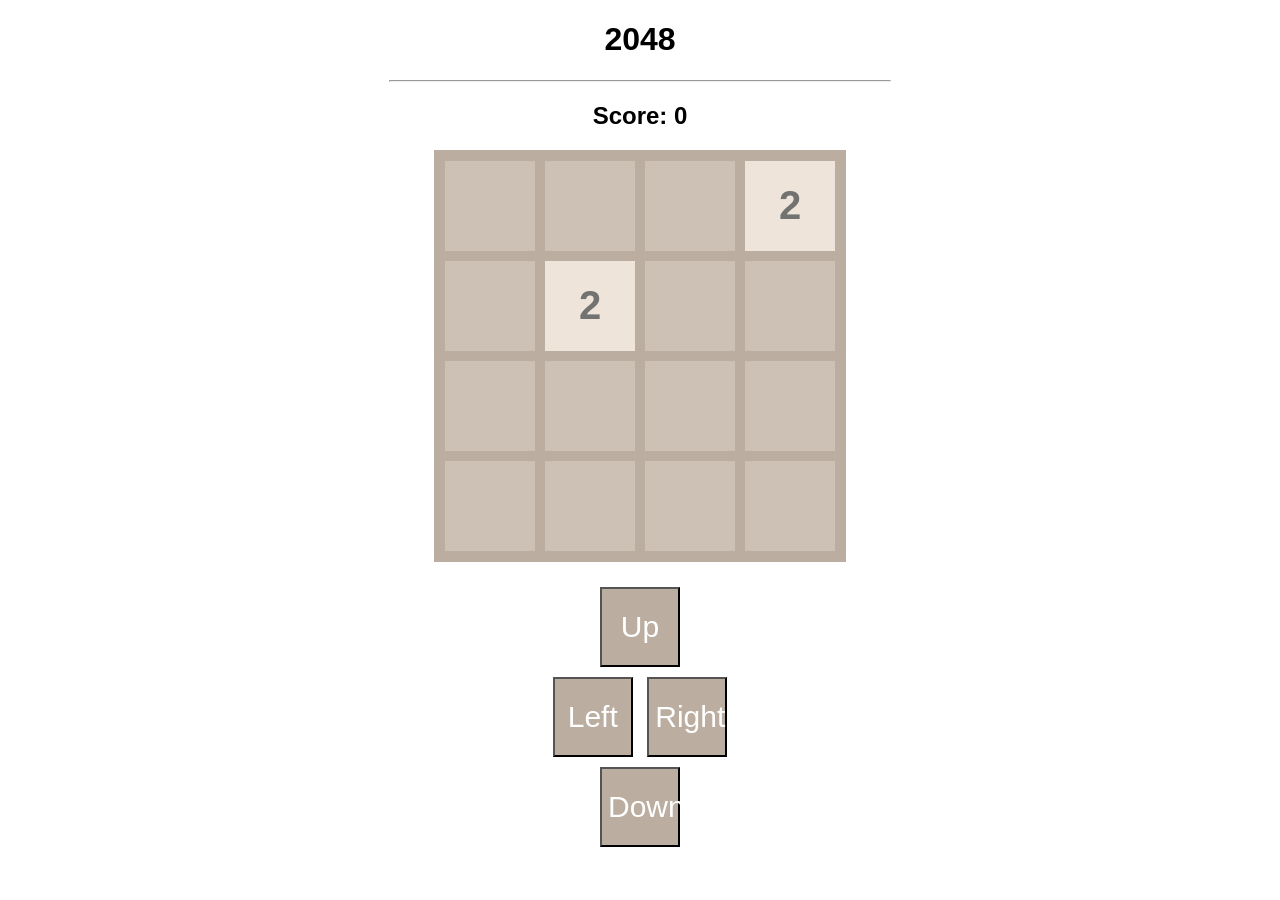
<file: Index.html>
<!DOCTYPE html>
<html lang="en">
<head>
    <meta charset="UTF-8">
    <meta name="viewport" content="width=device-width, initial-scale=1.0">
    <title>2048</title>
    <link rel="stylesheet" href="2048.css">
</head>
<body>
    <h1>2048</h1>
    <hr>
    <h2>Score: <span id="score">0</span></h2>
    <div id="board"></div>
    <div id="controls">
        <button onclick="moveUp();">Up</button>
        <br>
        <button onclick="moveLeft();">Left</button>
        <button onclick="moveRight();">Right</button>
        <br>
        <button onclick="moveDown();">Down</button>
    </div>
    <script src="2048.js"></script>
</body>
</html>
</body>
</html>
</file>
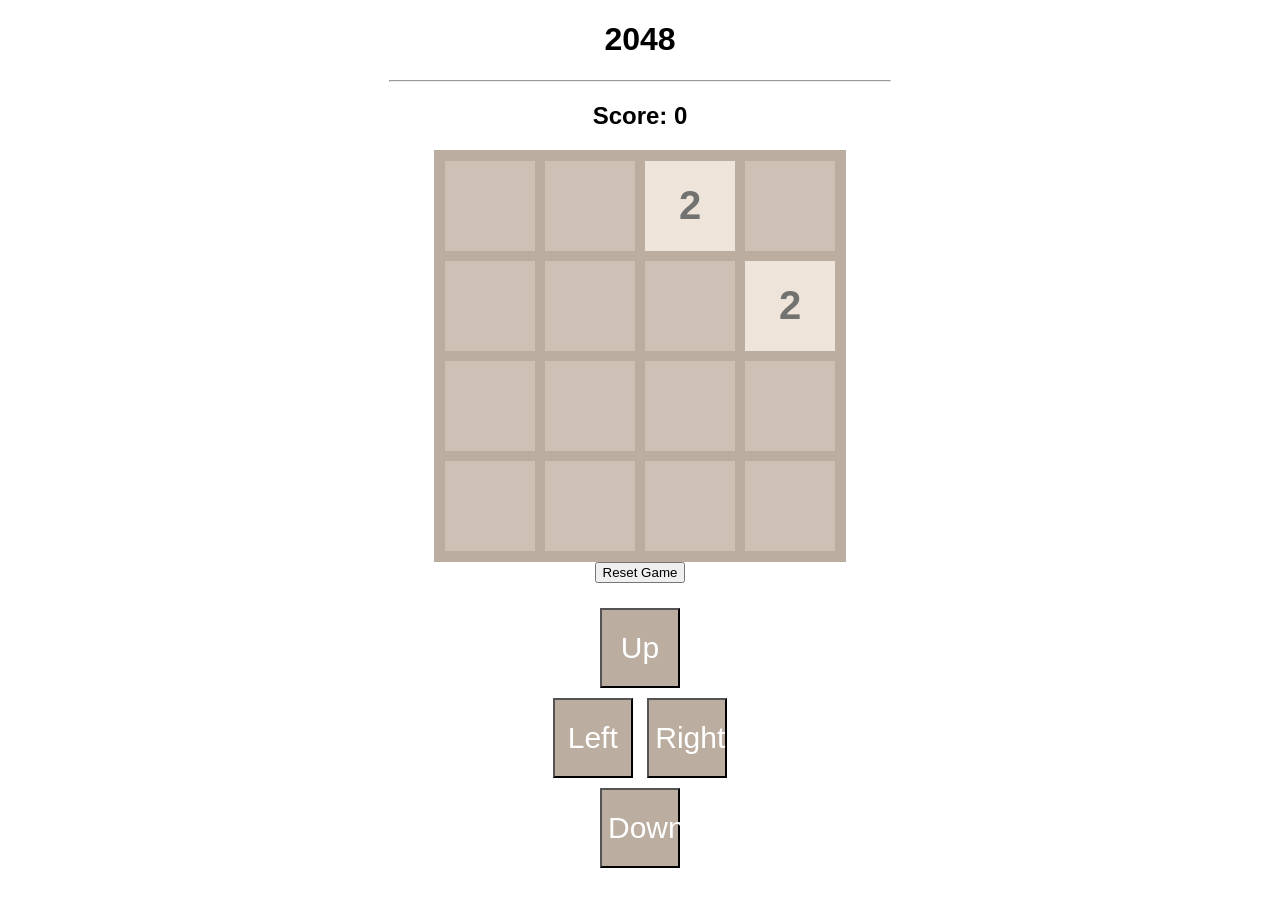
<file: index.html>
<!DOCTYPE html>
<html lang="en">
<head>
    <meta charset="UTF-8">
    <meta name="viewport" content="width=device-width, initial-scale=1.0">
    <title>2048</title>
    <link rel="stylesheet" href="2048.css">
</head>
<body>
    <h1>2048</h1>
    <hr>
    <h2>Score: <span id="score">0</span></h2>
    <div id="board"></div>
    <button onclick="resetGame();">Reset Game</button>
    <div id="controls">
        <button onclick="moveUp();">Up</button>
        <br>
        <button onclick="moveLeft();">Left</button>
        <button onclick="moveRight();">Right</button>
        <br>
        <button onclick="moveDown();">Down</button>
    </div>
    <script src="2048.js"></script>
</body>
</html>
</body>
</html>
</file>
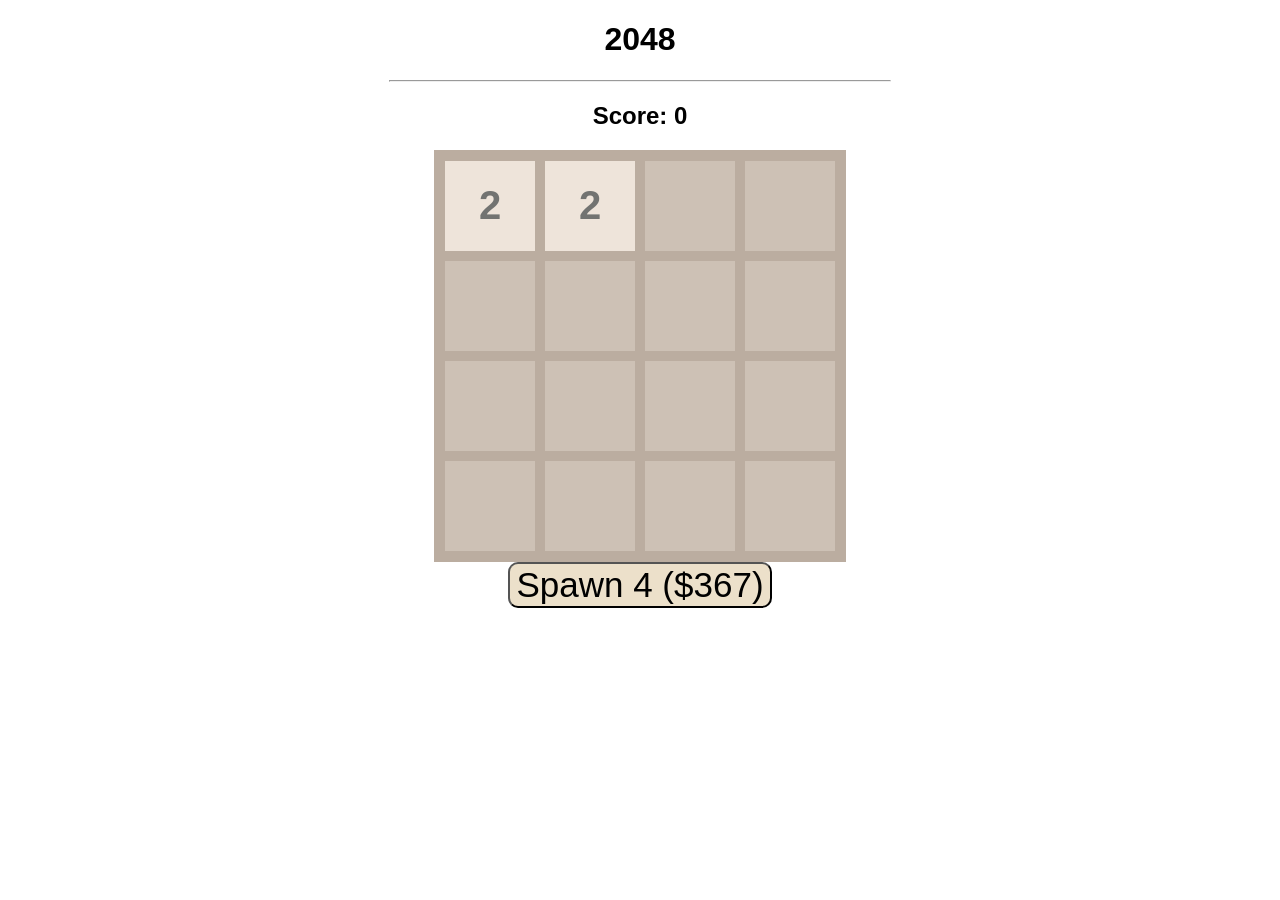
<file: 2048.html>
<!DOCTYPE html>
<html lang="en">
<head>
    <meta charset="UTF-8">
    <meta name="viewport" content="width=device-width, initial-scale=1.0">
    <title>2048</title>
    <link rel="stylesheet" href="2048.css">
    <script src="2048.js"></script>
</head>
<body>
    <h1>2048</h1>
    <hr>
    <h2>Score: <span id="score">0</span></h2>
    <div id="board"></div>
    <button id="spawn4-btn">Spawn 4 ($367)</button>
    </div>
</body>
</html>
</file>
<file: 2048.css>
body {
    font-family: Arial, Helvetica, sans-serif;
    text-align: center;

}

hr {
    width:500px

}

#board{
    width: 400px;
    height: 400px;

    background-color: #cdc1b5;
    border: 6px solid #bbada0;

    margin: 0 auto;
    display: flex;
    flex-wrap: wrap;



}
.tile{
    width: 90px;
    height:90px;
    border: 5px solid #bbada0;

    font-size: 40px;
    font-weight: bold;
    display:flex;
    justify-content: center;
    align-items: center ;

    
}

.x2{
    background-color: #eee4da;
    color: #727371;
}
.x4{
    background-color: #ece0ca;
    color: #727371;
}

.x8{
    background-color: #f4b17a;
    color: white;
}
.x16{
    background-color: #f59575;
    color: white;
}

.x32{
    background-color: #f57c5f;
    color: white;
}
.x64{
    background-color: #f65d3b;
    color: white;
}
.x128{
    background-color: #edce71;
    color: white;
}
.x256{
    background-color: #edcc63;
    color: white;
}
.x512{
    background-color: #edc651;
    color: white;
}

.x1024{
    background-color: #eec744;
    color: white;
}

.x2048{
    background-color: #ecc230;
    color: white;
}

.x4096{
    background-color: #fe3d3d;
    color: white;
}

.x8192{
    background-color: #ff2020;
    color: white;
}

button#spawn4-btn {
    background-color: #ece0ca;
    font-size: 35px;
    font-family: Arial, Helvetica, sans-serif;
    border-radius: 10px;

}

#controls {
    margin-top: 20px;
}
#controls button {
    background-color: #bbada0;
    color: white;
    width: 80px;
    height: 80px;
    font-size: 30px;
    margin: 5px;
}

#resetGame{

    background-color: #bbada0;
    color: white;
    width: 100px;
    height: 50px;
    font-size: 20px;

}

#board {
    touch-action: none;
</file>
